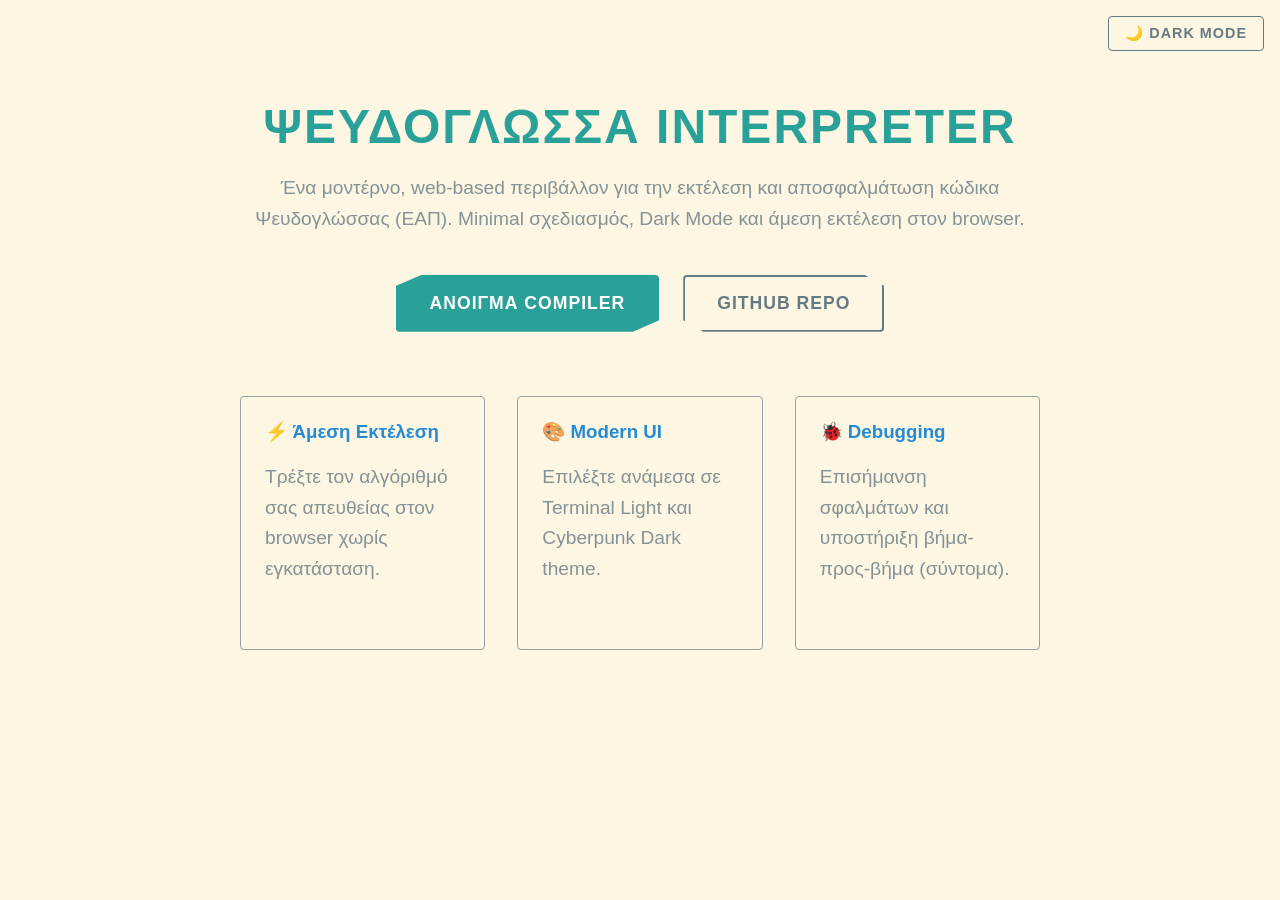
<file: index.html>
<!DOCTYPE html>
<html lang="el">
<head>
    <meta charset="UTF-8">
    <meta name="viewport" content="width=device-width, initial-scale=1.0">
    <title>Ψευδογλώσσα Interpreter - Landing</title>
    <link rel="icon" href="favicon.svg" type="image/svg+xml">
    <link rel="stylesheet" href="style.css">
    <script>
        // Inline script to prevent FOUC
        (function() {
            let savedTheme = 'light';
            try {
                const params = new URLSearchParams(window.location.search);
                savedTheme = params.get('theme') || localStorage.getItem('theme') || 'light';
            } catch (e) {
                console.warn('Theme access error:', e);
            }
            document.documentElement.setAttribute('data-theme', savedTheme);
        })();

        // Handle BFCache (Back/Forward Cache)
        window.addEventListener('pageshow', (event) => {
            // Always re-check storage on page show, whether persisted or not, to ensure consistency
            try {
                const theme = localStorage.getItem('theme') || 'light';
                document.documentElement.setAttribute('data-theme', theme);
            } catch (e) {
                console.warn('Theme access error:', e);
            }
        });
    </script>
    <style>
        /* Landing Page Specific Overrides */
        body {
            /* Enable scrolling for landing page, overriding app-specific hidden overflow */
            height: auto;
            overflow-y: auto;

            justify-content: center;
            align-items: center;
            text-align: center;
            background-color: var(--bg-color);
            transition: background-color 0.3s, color 0.3s;
        }
        .hero {
            max-width: 800px;
            padding: 2rem;
            animation: fadeIn 0.8s ease-out;
        }
        .hero h1 {
            font-size: 3rem;
            margin-bottom: 1rem;
            color: var(--button-bg); /* Accent color */
        }
        .hero p {
            font-size: 1.2rem;
            margin-bottom: 2.5rem;
            opacity: 0.8;
            line-height: 1.6;
        }
        .actions {
            display: flex;
            gap: 1.5rem;
            justify-content: center;
            flex-wrap: wrap;
        }
        .btn-large {
            padding: 1rem 2rem;
            font-size: 1.1rem;
            text-decoration: none;
            border-radius: 4px;
            display: inline-block;
            font-weight: bold;
            text-transform: uppercase;
            letter-spacing: 1px;
            transition: transform 0.2s, box-shadow 0.2s;
            border: 2px solid transparent;
        }
        .btn-primary {
            background-color: var(--button-bg);
            color: white;
            clip-path: polygon(10% 0, 100% 0, 100% 80%, 90% 100%, 0 100%, 0 20%);
        }
        .btn-primary:hover {
            background-color: var(--button-hover);
            transform: translateY(-3px);
            box-shadow: 0 5px 15px rgba(0,0,0,0.3);
        }
        .btn-secondary {
            background-color: transparent;
            border-color: var(--text-color);
            color: var(--text-color);
            clip-path: polygon(0 0, 90% 0, 100% 20%, 100% 100%, 10% 100%, 0 80%);
        }
        .btn-secondary:hover {
            border-color: var(--button-bg);
            color: var(--button-bg);
            transform: translateY(-3px);
        }
        .features {
            margin-top: 4rem;
            display: grid;
            grid-template-columns: repeat(auto-fit, minmax(200px, 1fr));
            gap: 2rem;
            text-align: left;
        }
        .feature-card {
            background: var(--panel-bg);
            padding: 1.5rem;
            border: 1px solid var(--panel-header-border);
            border-radius: 4px;
        }
        .feature-card h3 {
            color: var(--term-info);
            margin-top: 0;
        }

        @keyframes fadeIn {
            from { opacity: 0; transform: translateY(20px); }
            to { opacity: 1; transform: translateY(0); }
        }

        #theme-toggle-landing {
            background: transparent;
            border: 1px solid var(--text-color);
            color: var(--text-color);
            padding: 0.5rem 1rem;
            cursor: pointer;
            border-radius: 4px;
            font-family: var(--font-ui);
            clip-path: none;
        }
        #theme-toggle-landing:hover {
            color: var(--button-bg);
            border-color: var(--button-bg);
        }

        /* Header for Landing Page */
        .landing-header {
            width: 100%;
            display: flex;
            justify-content: flex-end;
            padding: 1rem;
            box-sizing: border-box;
        }
    </style>
</head>
<body>

    <div class="landing-header">
        <button id="theme-toggle-landing">🌙 Dark Mode</button>
    </div>

    <div class="hero">
        <h1>Ψευδογλώσσα Interpreter</h1>
        <p>
            Ένα μοντέρνο, web-based περιβάλλον για την εκτέλεση και αποσφαλμάτωση κώδικα Ψευδογλώσσας (ΕΑΠ).
            Minimal σχεδιασμός, Dark Mode και άμεση εκτέλεση στον browser.
        </p>

        <div class="actions">
            <a href="editor.html" class="btn-large btn-primary">Άνοιγμα Compiler</a>
            <a href="https://github.com/christosk8926/Eap-online-compiler.git" target="_blank" class="btn-large btn-secondary">GitHub Repo</a>
        </div>

        <div class="features">
            <div class="feature-card">
                <h3>⚡ Άμεση Εκτέλεση</h3>
                <p>Τρέξτε τον αλγόριθμό σας απευθείας στον browser χωρίς εγκατάσταση.</p>
            </div>
            <div class="feature-card">
                <h3>🎨 Modern UI</h3>
                <p>Επιλέξτε ανάμεσα σε Terminal Light και Cyberpunk Dark theme.</p>
            </div>
            <div class="feature-card">
                <h3>🐞 Debugging</h3>
                <p>Επισήμανση σφαλμάτων και υποστήριξη βήμα-προς-βήμα (σύντομα).</p>
            </div>
        </div>
    </div>

    <script>
        // Simple Theme Logic for Landing Page
        const themeToggle = document.getElementById('theme-toggle-landing');

        // Initialize from current state
        let isDarkMode = document.documentElement.getAttribute('data-theme') === 'dark';

        const applyTheme = () => {
            const theme = isDarkMode ? 'dark' : 'light';
            document.documentElement.setAttribute('data-theme', theme);
            document.body.setAttribute('data-theme', theme);
            themeToggle.textContent = isDarkMode ? '☀️ Light Mode' : '🌙 Dark Mode';

            try {
                localStorage.setItem('theme', theme);
            } catch (e) {
                console.warn('LocalStorage write failed:', e);
            }

            // Update Link to pass theme state via URL
            const link = document.querySelector('.btn-primary');
            if (link) {
                link.href = `editor.html?theme=${theme}`;
            }

            // Update current URL for history consistency
            const url = new URL(window.location);
            url.searchParams.set('theme', theme);
            window.history.replaceState({}, '', url);
        };

        themeToggle.addEventListener('click', () => {
            isDarkMode = !isDarkMode;
            applyTheme();
        });

        // Update button text and link initially
        themeToggle.textContent = isDarkMode ? '☀️ Light Mode' : '🌙 Dark Mode';
        applyTheme();
    </script>

</body>
</html>
</file>
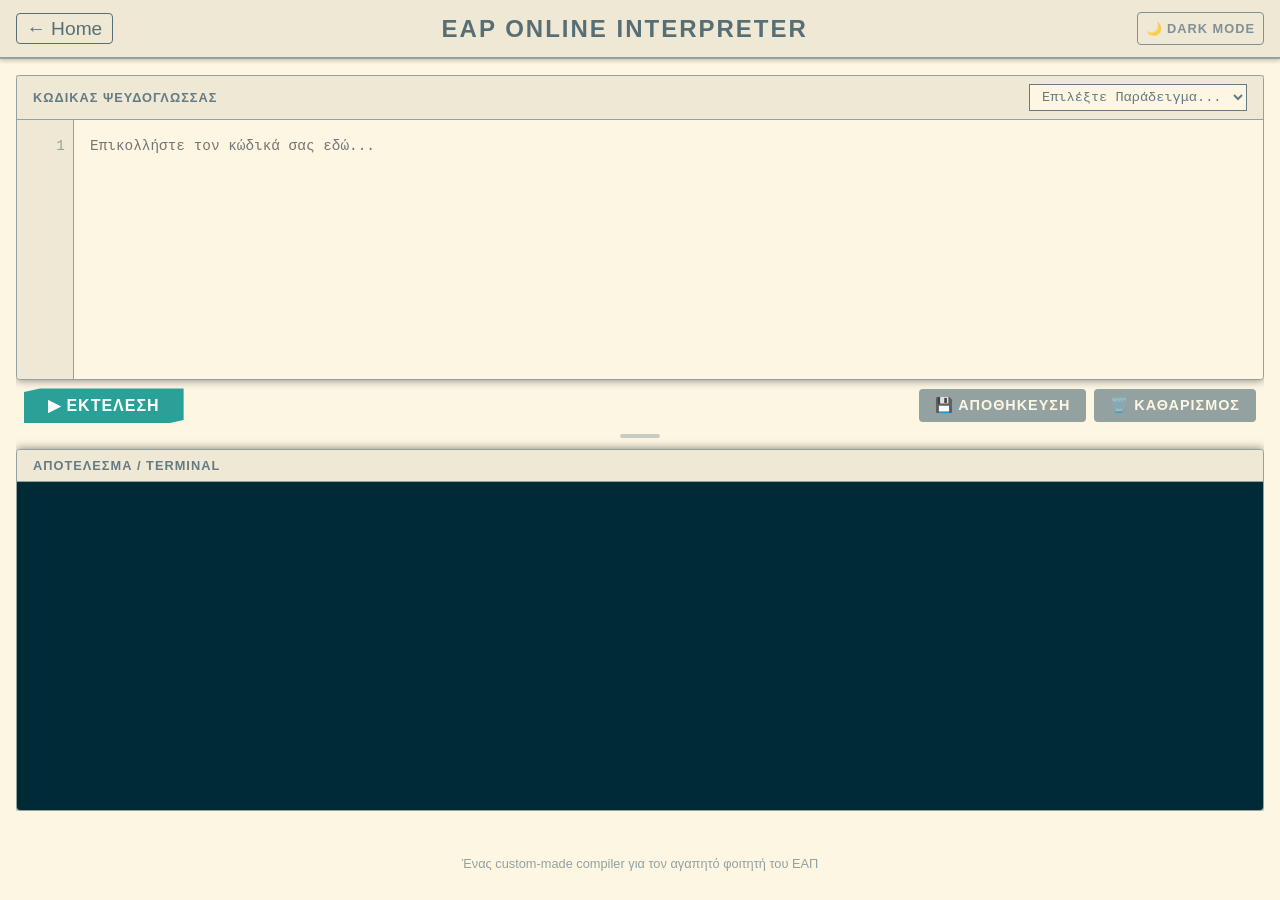
<file: editor.html>
<!DOCTYPE html>
<html lang="el">
<head>
    <meta charset="UTF-8">
    <meta name="viewport" content="width=device-width, initial-scale=1.0">
    <title>EAP Pseudocode Interpreter</title>
    <link rel="icon" href="favicon.svg" type="image/svg+xml">
    <link rel="stylesheet" href="style.css">
    <script>
        // Inline script to prevent FOUC (Flash of Unstyled Content) / wrong theme
        (function() {
            let savedTheme = 'light';
            try {
                const params = new URLSearchParams(window.location.search);
                savedTheme = params.get('theme') || localStorage.getItem('theme') || 'light';
            } catch (e) {
                console.warn('Theme access error:', e);
            }
            document.documentElement.setAttribute('data-theme', savedTheme);
        })();

        // Handle BFCache
        window.addEventListener('pageshow', (event) => {
             // Always update from storage to sync state (even if not strictly persisted)
             try {
                 const theme = localStorage.getItem('theme') || 'light';
                 document.documentElement.setAttribute('data-theme', theme);
             } catch (e) {
                 console.warn('Theme access error:', e);
             }
        });
    </script>
</head>
<body>
    <header>
        <a href="index.html" class="home-link">&larr; Home</a>
        <h1>EAP Online Interpreter</h1>
        <button id="theme-toggle">🌙 Dark Mode</button>
    </header>
    <main>
        <div class="container">
            <div class="editor-container">
                <div class="panel-header">
                    <span>Κώδικας Ψευδογλώσσας</span>
                    <select id="example-selector">
                        <option value="" disabled selected>Επιλέξτε Παράδειγμα...</option>
                        <option value="HELLO">Hello World</option>
                        <option value="FIBONACCI">Fibonacci</option>
                        <option value="BUBBLE_SORT">Ταξινόμηση Φυσαλίδας</option>
                        <option value="AVERAGE">Μέσος Όρος</option>
                    </select>
                </div>
                <div class="editor-wrapper">
                    <div id="line-numbers">1</div>
                    <div class="code-area">
                        <pre id="highlighting" aria-hidden="true"><code id="highlighting-content"></code></pre>
                        <textarea id="code-editor" placeholder="Επικολλήστε τον κώδικά σας εδώ..." spellcheck="false"></textarea>
                    </div>
                </div>
            </div>

            <div class="controls">
                <button id="run-button">▶ ΕΚΤΕΛΕΣΗ</button>
                <div class="secondary-controls">
                    <button id="save-button">💾 ΑΠΟΘΗΚΕΥΣΗ</button>
                    <button id="clear-button">🗑️ ΚΑΘΑΡΙΣΜΟΣ</button>
                </div>
            </div>

            <div class="resizer" id="drag-handle"></div>

            <div class="output-container">
                <div class="panel-header">Αποτέλεσμα / Terminal</div>
                <div id="terminal-window">
                    <div id="terminal-output"></div>
                    <div id="terminal-input-line" style="display: none;">
                        <span id="terminal-prompt">&gt;</span>
                        <input type="text" id="terminal-input" autocomplete="off" spellcheck="false">
                    </div>
                </div>
            </div>
        </div>
    </main>
    <footer><p>Ένας custom-made compiler για τον αγαπητό φοιτητή του ΕΑΠ</p></footer>
    <script src="core.v5.js"></script>
    <script src="app.v5.js"></script>
</body>
</html>
</file>
<file: style.css>
:root {
    /* Base Variables */
    --font-ui: -apple-system, BlinkMacSystemFont, "Segoe UI", Roboto, Helvetica, Arial, sans-serif;
    --font-mono: "Fira Code", "SFMono-Regular", Consolas, "Liberation Mono", Menlo, Courier, monospace;

    /* LIGHT MODE: Linux Terminal Style (Solarized Light inspired) */
    --bg-color: #fdf6e3;
    --text-color: #657b83;
    --header-bg: #eee8d5;
    --header-text: #586e75;
    --panel-bg: #fdf6e3;
    --panel-header-bg: #eee8d5;
    --panel-header-border: #93a1a1;
    --line-num-bg: #eee8d5;
    --line-num-text: #93a1a1;
    --line-num-border: #93a1a1;
    --editor-text: #586e75;
    --output-bg: #002b36; /* Dark terminal for output contrast */
    --output-text: #839496;
    --button-bg: #2aa198;
    --button-hover: #268bd2;
    --scroll-track: transparent;
    --scroll-thumb: #93a1a1;
    --scroll-thumb-hover: #586e75;

    --selection-bg: rgba(38, 139, 210, 0.3); /* Solarized Blue with opacity */

    /* Syntax Highlighting Colors (Light/Solarized) */
    --token-keyword: #859900; /* Green */
    --token-builtin: #268bd2; /* Blue */
    --token-string: #2aa198; /* Cyan */
    --token-number: #d33682; /* Magenta */
    --token-comment: #93a1a1; /* Grey */
    --token-operator: #b58900; /* Yellow */
    --token-type: #6c71c4; /* Violet */

    /* Terminal Specifics (Light Mode) */
    --term-font: "Courier New", Courier, monospace;
    --term-success: #859900;
    --term-error: #dc322f;
    --term-info: #268bd2;
    --term-input: #b58900;
}

[data-theme="dark"] {
    /* DARK MODE: Cyberpunk (Neon / Dark) */
    --bg-color: #0b0c15; /* Deep dark blue/black */
    --text-color: #e0e6ed;
    --header-bg: #12141d;
    --panel-bg: #12141d;
    --panel-header-bg: #1a1c29;
    --panel-header-border: #ff0055; /* Neon Pink Border */
    --line-num-bg: #0b0c15;
    --line-num-text: #565b70;
    --line-num-border: #2a2d3e;
    --editor-text: #e0e6ed;
    --output-bg: #050505; /* Pitch black terminal */
    --output-text: #00ff9f; /* Cyber Green */
    --button-bg: #ff0055; /* Neon Pink */
    --button-hover: #ff2a75;
    --scroll-thumb: #ff0055;
    --scroll-thumb-hover: #ff2a75;

    --selection-bg: rgba(255, 0, 85, 0.3); /* Neon Pink with opacity */

    /* Syntax Highlighting Colors (Cyberpunk) */
    --token-keyword: #ff0055; /* Pink */
    --token-builtin: #00f3ff; /* Cyan */
    --token-string: #ffee00; /* Yellow */
    --token-number: #bd00ff; /* Purple */
    --token-comment: #565b70; /* Muted Blue */
    --token-operator: #00ff9f; /* Green */
    --token-type: #00f3ff;

    /* Terminal Specifics (Dark Mode) */
    --term-font: "Courier New", Courier, monospace;
    --term-success: #00ff9f;
    --term-error: #ff0055;
    --term-info: #00f3ff;
    --term-input: #ffee00;
}

body { font-family: var(--font-ui); margin: 0; background-color: var(--bg-color); color: var(--text-color); display: flex; flex-direction: column; height: 100vh; overflow: hidden; transition: background-color 0.3s, color 0.3s; }
header {
    background-color: var(--header-bg);
    color: var(--header-text);
    padding: 0.75rem 1rem;
    box-shadow: 0 2px 4px rgba(0,0,0,0.2);
    position: relative;
    border-bottom: 2px solid var(--panel-header-border);
    display: flex;
    justify-content: space-between;
    align-items: center;
    flex-wrap: wrap;
    gap: 1rem;
    flex-shrink: 0;
}
h1 { margin: 0; font-size: 1.5rem; text-transform: uppercase; letter-spacing: 2px; }
main { flex: 1; display: flex; flex-direction: column; padding: 1rem; gap: 0.5rem; overflow: hidden; }
.container { display: flex; flex-direction: column; flex: 1; gap: 0.5rem; min-height: 0; overflow: hidden; }
.editor-container { flex: 1; display: flex; flex-direction: column; background-color: var(--panel-bg); border-radius: 4px; box-shadow: 0 0 10px rgba(0,0,0,0.5); overflow: hidden; transition: background-color 0.3s; border: 1px solid var(--panel-header-border); min-height: 200px; }
.output-container { height: 25vh; flex: none; display: flex; flex-direction: column; background-color: var(--panel-bg); border-radius: 4px; box-shadow: 0 0 10px rgba(0,0,0,0.5); overflow: hidden; transition: background-color 0.3s; border: 1px solid var(--panel-header-border); min-height: 150px; max-height: 80vh; }
/* Removed .expanded class as resizing is now manual/persistent */

.resizer {
    height: 10px;
    background: transparent;
    cursor: row-resize;
    display: flex;
    justify-content: center;
    align-items: center;
    margin: 0;
    transition: background 0.2s;
}
.resizer::after {
    content: "";
    width: 40px;
    height: 4px;
    background-color: var(--panel-header-border);
    border-radius: 2px;
    opacity: 0.5;
}
.resizer:hover::after {
    opacity: 1;
    background-color: var(--button-bg);
}
.panel-header { padding: 0.5rem 1rem; background-color: var(--panel-header-bg); border-bottom: 1px solid var(--panel-header-border); font-weight: 600; display: flex; justify-content: space-between; align-items: center; text-transform: uppercase; font-size: 0.8rem; letter-spacing: 1px; color: var(--text-color); cursor: pointer; user-select: none; }
#example-selector { padding: 0.25rem 0.5rem; border-radius: 0; border: 1px solid var(--text-color); font-size: 0.85rem; background-color: var(--bg-color); color: var(--text-color); font-family: var(--font-mono); cursor: pointer;}
.editor-wrapper { display: flex; flex: 1; position: relative; overflow: hidden; }
#line-numbers { width: 40px; padding: 1rem 0.5rem; text-align: right; background-color: var(--line-num-bg); color: var(--line-num-text); border-right: 1px solid var(--line-num-border); font-family: var(--font-mono); font-size: 0.9rem; line-height: 1.5; user-select: none; overflow: hidden; transition: background-color 0.3s, color 0.3s, border-color 0.3s; }

/* Code Editor Area with Highlighting */
.code-area { position: relative; flex: 1; display: flex; overflow: hidden; }

textarea, pre {
    margin: 0;
    padding: 1rem;
    border: none;
    font-family: var(--font-mono);
    font-size: 0.9rem;
    line-height: 1.5;
    vertical-align: top;
}

/* Ensure code inside pre inherits perfectly */
pre code {
    font-family: inherit;
    font-size: inherit;
    line-height: inherit;
    padding: 0;
    margin: 0;
    white-space: pre;
}

/* The highlighting pre element is behind */
#highlighting {
    position: absolute;
    top: 0;
    left: 0;
    width: 100%;
    height: 100%;
    pointer-events: none; /* Let clicks pass through */
    z-index: 1;
    background-color: var(--panel-bg);
    color: var(--editor-text);
    overflow: auto; /* Match textarea scrolling */
    box-sizing: border-box; /* Important for padding match */
    white-space: pre; /* Should match textarea */
}

/* The textarea is transparent and on top */
#code-editor {
    position: absolute;
    top: 0;
    left: 0;
    width: 100%;
    height: 100%;
    z-index: 2;
    background-color: transparent;
    color: transparent; /* Text is hidden, only caret visible */
    caret-color: var(--text-color); /* Caret color matches text */
    overflow: auto;
    box-sizing: border-box;
    white-space: pre;
    resize: none;
    outline: none;
}

#code-editor::selection {
    background-color: var(--selection-bg);
    color: transparent;
}

/* Terminal Styles */
#terminal-window {
    flex: 1;
    background-color: var(--output-bg);
    color: var(--output-text);
    padding: 1rem;
    font-family: var(--term-font);
    font-size: 0.9rem;
    overflow-y: auto;
    display: flex;
    flex-direction: column;
}

#terminal-output { flex: 1; white-space: pre-wrap; word-wrap: break-word; }
#terminal-input-line { display: flex; align-items: center; margin-top: 5px; border-top: 1px dashed var(--line-num-border); padding-top: 5px; }
#terminal-prompt { color: var(--term-success); margin-right: 8px; font-weight: bold; }
#terminal-input { flex: 1; background: transparent; border: none; color: var(--term-input); font-family: var(--term-font); font-size: 1rem; outline: none; caret-color: var(--term-input); }

.term-info { color: var(--term-info); font-style: italic; opacity: 0.8; margin-bottom: 5px; }
.term-error { color: var(--term-error); font-weight: bold; margin-top: 5px; }
.term-success { color: var(--term-success); margin-top: 5px; }
.term-input-echo { color: var(--term-input); opacity: 0.7; }
.term-output { color: var(--output-text); }


button { background-color: var(--button-bg); color: white; border: none; padding: 0.5rem 1rem; cursor: pointer; font-size: 0.9rem; font-weight: bold; transition: all 0.2s; text-transform: uppercase; letter-spacing: 1px; border-radius: 4px; display: inline-flex; align-items: center; justify-content: center; gap: 0.5rem; }
button:hover { background-color: var(--button-hover); transform: translateY(-1px); box-shadow: 0 2px 5px rgba(0,0,0,0.2); }

.controls { display: flex; justify-content: space-between; align-items: center; gap: 1rem; flex-shrink: 0; padding: 0 0.5rem; }
.secondary-controls { display: flex; gap: 0.5rem; }

#run-button { padding: 0.5rem 1.5rem; font-size: 1rem; clip-path: polygon(10% 0, 100% 0, 100% 90%, 90% 100%, 0 100%, 0 10%); border-radius: 0; }
#save-button, #clear-button { background-color: var(--panel-header-border); color: var(--bg-color); }
#save-button:hover, #clear-button:hover { background-color: var(--text-color); }

/* Syntax Highlighting Tokens */
.token-keyword { color: var(--token-keyword); font-weight: bold; }
.token-builtin { color: var(--token-builtin); }
.token-string { color: var(--token-string); }
.token-number { color: var(--token-number); }
.token-comment { color: var(--token-comment); font-style: italic; }
.token-operator { color: var(--token-operator); }
.token-type { color: var(--token-type); }

/* Theme Toggle Button */
#theme-toggle {
    background: transparent;
    border: 1px solid var(--text-color);
    color: var(--text-color);
    padding: 0.5rem;
    font-size: 0.8rem;
    margin: 0;
    position: static; /* Removed absolute positioning */
    transform: none;
    opacity: 0.8;
    clip-path: none;
    border-radius: 4px;
}
#theme-toggle:hover { background: rgba(255,255,255,0.1); opacity: 1; color: var(--button-bg); border-color: var(--button-bg); }

footer { text-align: center; padding: 1rem; color: var(--line-num-text); font-size: 0.8rem; }
@media (max-width: 800px) {
    body { height: auto; overflow-y: auto; }
    main { overflow: visible; }
    .container { flex-direction: column; height: auto; overflow: visible; }
    .editor-container { height: 60vh; min-height: 400px; flex: none; }
    .output-container { height: auto; min-height: 300px; flex: none; }
}

/* Home Link Base Style */
.home-link {
    color: inherit;
    text-decoration: none;
    font-size: 1.2rem;
    border: 1px solid currentColor;
    padding: 0.2rem 0.6rem;
    border-radius: 4px;
    display: inline-block;
}

@media (max-width: 600px) {
    /* Mobile Optimization for Buttons and Controls */
    button {
        padding: 0.4rem 0.8rem;
        font-size: 0.75rem;
        letter-spacing: 0.5px;
    }

    .controls {
        gap: 0.5rem;
        flex-wrap: wrap; /* Allow wrapping if needed on very small screens */
        justify-content: center; /* Center controls if wrapped */
    }

    #run-button {
        padding: 0.4rem 1rem;
        font-size: 0.8rem;
        width: 100%; /* Make run button full width on small screens for easier tapping */
        margin-bottom: 0.5rem;
    }

    .secondary-controls {
        width: 100%;
        justify-content: space-between;
    }

    .secondary-controls button {
        flex: 1; /* Distribute space evenly */
    }

    /* Header adjustments */
    header {
        padding: 0.5rem;
        gap: 0.5rem;
    }

    h1 {
        font-size: 1rem;
        width: 100%;
        text-align: center;
        order: -1; /* Move title to top if wrapping occurs */
    }

    #theme-toggle, .home-link {
        padding: 0.3rem 0.6rem;
        font-size: 0.75rem;
    }
}

@media (max-width: 500px) {
    h1 { font-size: 1.1rem; }
    /* header padding already handled in 600px block, but keeping this doesn't hurt */
}

/* Error line highlighting */
.error-line {
    background-color: rgba(255, 0, 85, 0.2);
    border-right: 3px solid var(--term-error) !important;
}

/* Scrollbars */
::-webkit-scrollbar { width: 10px; height: 10px; }
::-webkit-scrollbar-track { background: var(--scroll-track); }
::-webkit-scrollbar-thumb { background: var(--scroll-thumb); border-radius: 5px; }
::-webkit-scrollbar-thumb:hover { background: var(--scroll-thumb-hover); }
</file>
